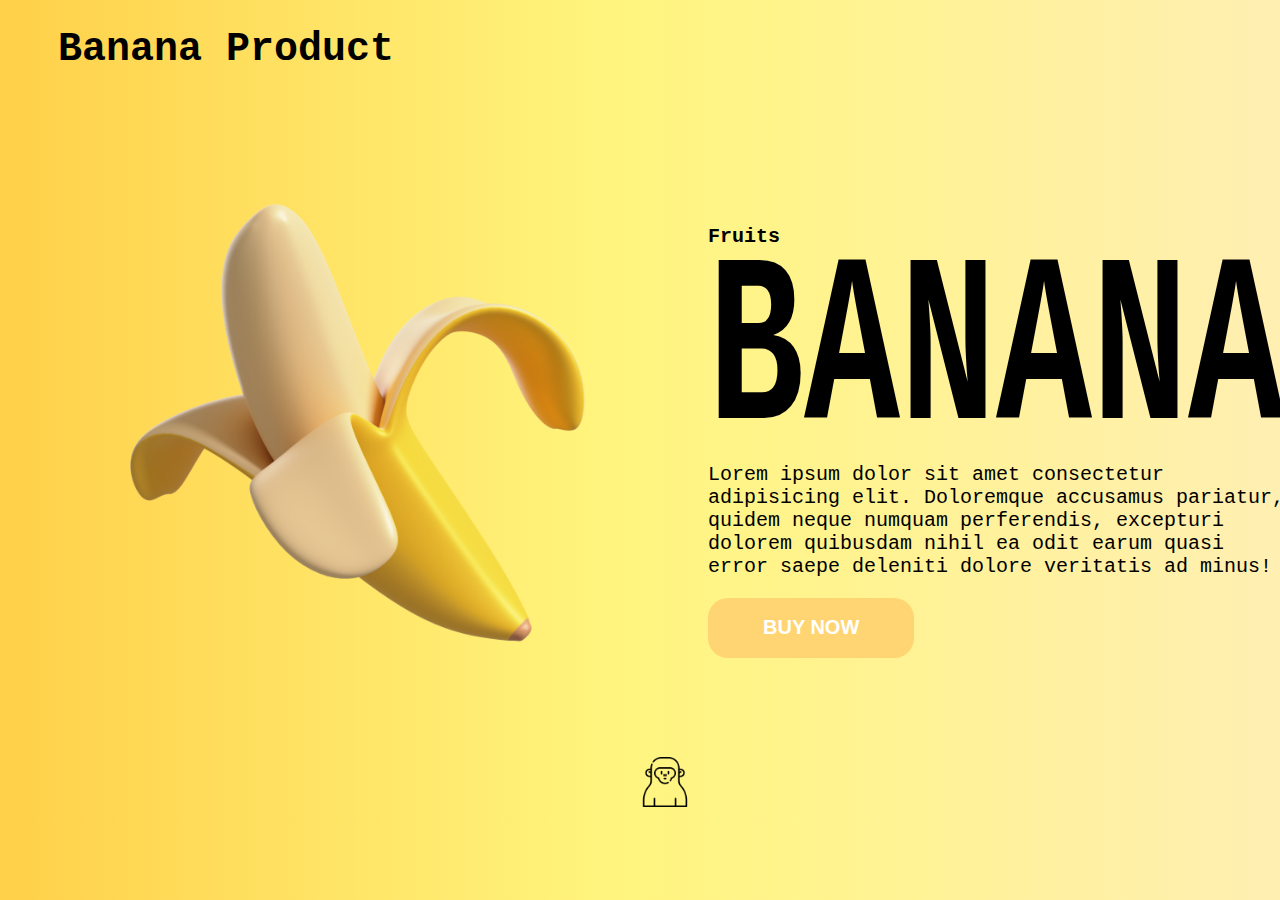
<file: out/production/javaTextbook/htmlProject/index.html>
<!DOCTYPE html>
<html lang="en">

<head>
    <meta charset="UTF-8">
    <!-- viewport คือการแสดงผลในอุปกรณ์แต่ละอย่าง เช่น มือถือ คอม ไอแพด -->
    <meta name="viewport" content="width=device-width, initial-scale=1.0">
    <!-- meta tag คือ การใส่ keyword ไว้สำหรับการค้นหา -->
    <link rel="stylesheet" href="styles.css">
    <title>Banana Product</title>
</head>

<body>
    <!-- Topic  -->
    <div class="Header">
        <h1>Banana Product</h1>
        <!-- Desc -->
        <div class="Info">
            <h2><img src="images/BananaBig.png" alt="img" width="600"></h2>
            <div class="Desc">
                <h4>Fruits</h4>
                <div class="Banana"><h1>BANANA</h1></div>
                <p>Lorem ipsum dolor sit amet consectetur adipisicing elit. Doloremque accusamus pariatur, quidem neque
                    numquam perferendis, excepturi dolorem quibusdam nihil ea odit earum quasi error saepe deleniti
                    dolore veritatis ad minus!</p>
                <button><a href="https://www.youtube.com/watch?v=xPaFQ8ogvto&ab_channel=KNOWIDEASMEDIA" </a>
                        <h1>BUY NOW<h1></button>
            </div>
        </div>
        <!-- End -->
        <div class="Social">
            <a href="https://www.youtube.com/watch?v=q2g0lpng5n0&ab_channel=Gssspotted"><img src="images/gorilla.png" alt="Uou Uah" width="50"></a>
        </div>
    </div>
</body>

</html>
</file>
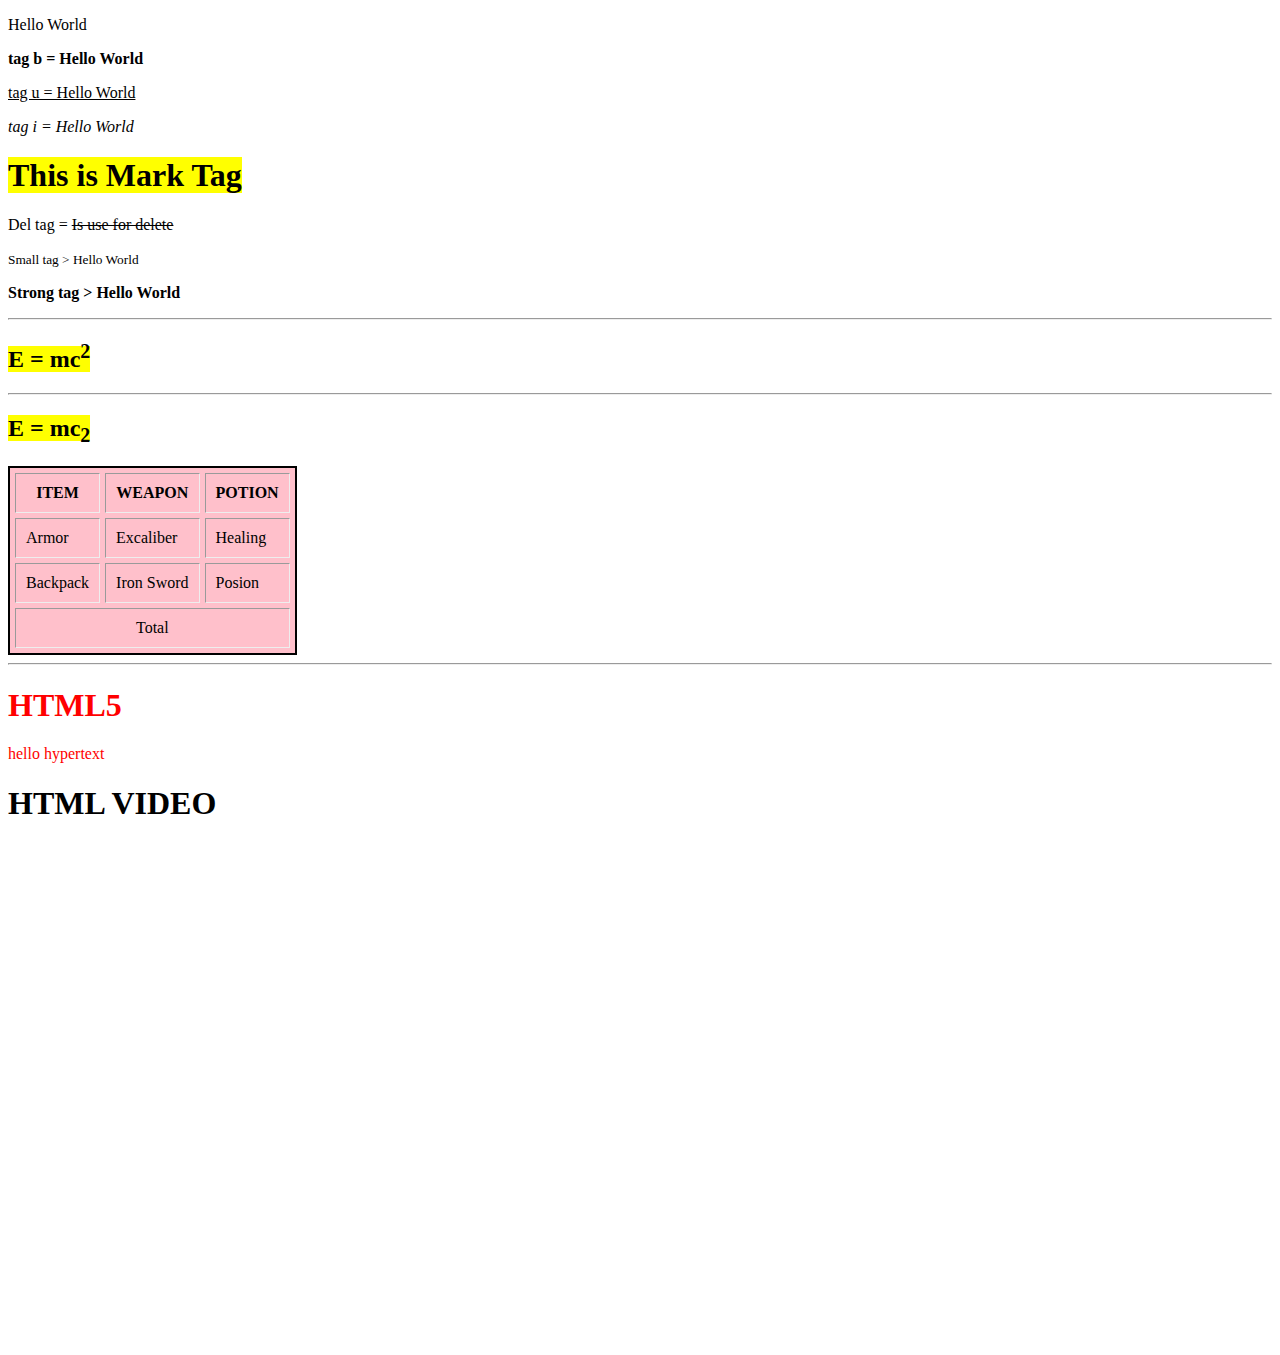
<file: out/production/javaTextbook/htmlTextbook/HTMLBOOK/index.html>
<!DOCTYPE html>
<html lang="en">
  <head>
    <meta charset="UTF-8" />
    <meta name="viewport" content="width=device-width, initial-scale=1.0" />
    <title>Document</title>
    <!-- Block เต็มบรรทัด Inline กว้างเท่าที่แสดง -->
    <style>
      table {
        border: 2px solid;
      }
    </style>
  </head>
  <body>
    <!-- paragraph -->
    <p>Hello World</p>
    <p><b>tag b = Hello World</b></p>
    <p><u>tag u = Hello World</u></p>
    <p><i>tag i = Hello World</i></p>
    <h1><mark>This is Mark Tag</mark></h1>
    <p>Del tag = <del>Is use for delete</del></p>
    <p><small>Small tag > Hello World</small></p>
    <p><strong>Strong tag > Hello World</strong></p>
    <hr />
    <!-- Sup tag for top : Sub tag for bottom -->
    <h2>
      <mark>E = mc<sup>2</sup></mark>
    </h2>
    <hr />
    <h2>
      <mark>E = mc<sub>2</sub></mark>
    </h2>
  </body>
  <table border="1" bgcolor="pink" cellpadding="10" cellspacing="5">
    <!-- หัว -->
    <thead>
      <th>ITEM</th>
      <th>WEAPON</th>
      <th>POTION</th>
    </thead>
    <!-- เนื้อหา -->
    <tbody>
      <!-- แถวแนวนอน -->
      <tr>
        <!--  กำหนดตอลัมน์ -->
        <td>Armor</td>
        <td>Excaliber</td>
        <td>Healing</td>
      </tr>
      <tr>
        <td>Backpack</td>
        <td>Iron Sword</td>
        <td>Posion</td>
      </tr>
    </tbody>
    <tfoot align="center">
      <tr>
        <!-- Colspan แนวนอน Rowspan แนวตั้ง -->
        <td colspan="3">Total</td>
      </tr>
    </tfoot>
  </table>
  <hr />
  <span style="color: red">
    <h1>HTML5</h1>
    <p>hello hypertext</p>
  </span>
  <h1>HTML VIDEO</h1>
  <video src=""></video>
  <iframe src="https://www.youtube.com/embed/0hfeNPM7piw" frameborder="0" width="820" height="500"></iframe>
</html>
</file>
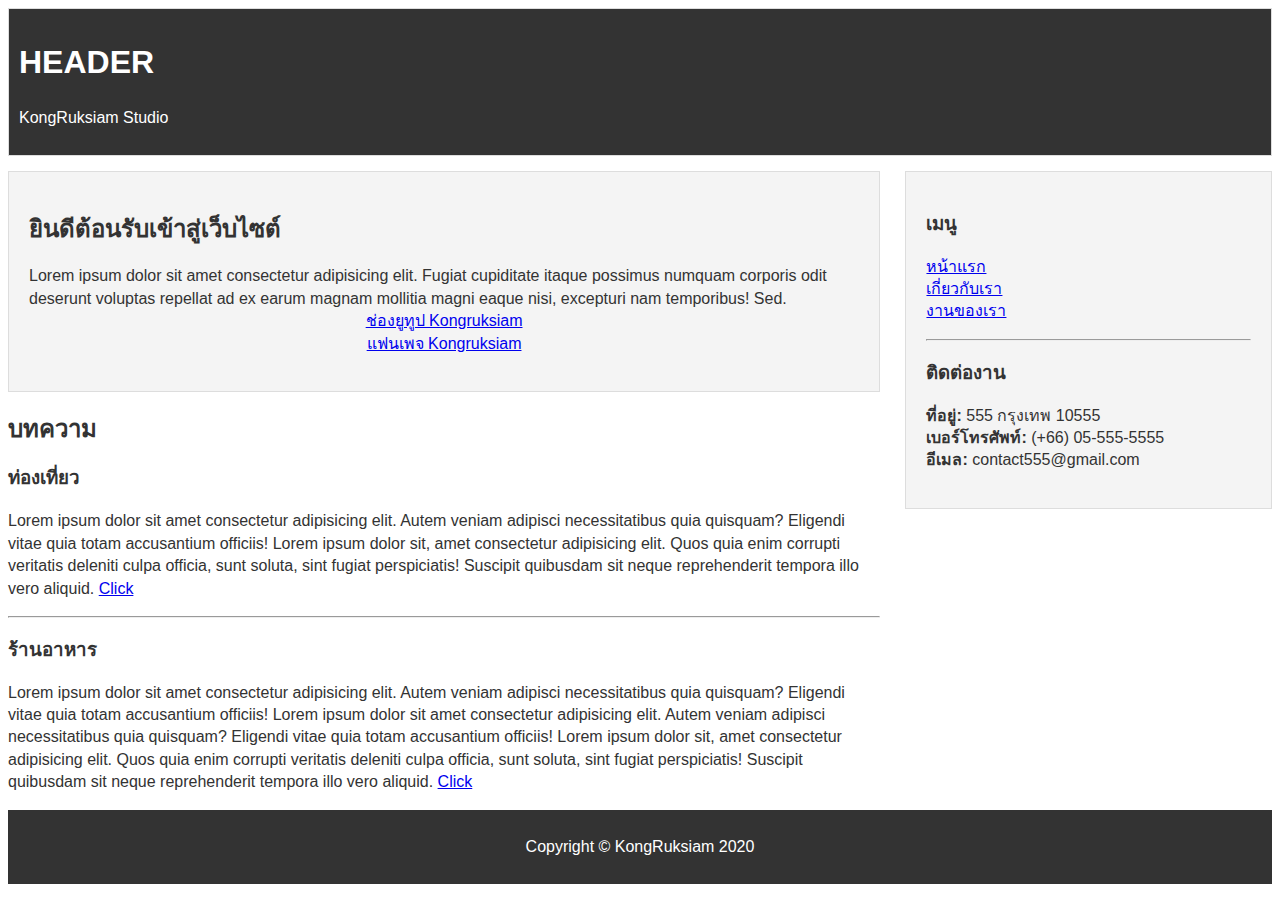
<file: out/production/javaTextbook/htmlTextbook/HTMLBOOK/sematic.html>
<!DOCTYPE html>
<html lang="en">
  <head>
    <meta charset="UTF-8" />
    <meta name="viewport" content="width=device-width, initial-scale=1.0" />
    <meta http-equiv="X-UA-Compatible" content="ie=edge" />
    <title>HTML5 Semantic</title>
    <style>
      * {
        box-sizing: border-box;
      }

      ul {
        padding: 0;
        list-style: none;
      }

      body {
        font-family: Arial, Helvetica, sans-serif;
        color: #333;
        line-height: 1.4;
      }

      #header {
        margin-bottom: 15px;
        background: #333;
        color: #fff;
        padding: 10px;
      }

      #main {
        float: left;
        width: 69%;
      }

      #sidebar {
        float: right;
        width: 29%;
      }

      .clr {
        clear: both;
      }

      #footer {
        background: #333;
        color: #fff;
        padding: 10px;
      }

      .text-center {
        display: block;
        text-align: center;
      }

      .card {
        border: 1px solid #ddd;
        background: #f4f4f4;
        padding: 20px;
        margin-bottom: 10px;
      }
    </style>
  </head>
    <!-- Sematic tag ใช้แทน div หลายๆชั้น -->
  <body>
    <!-- Header -->
    <div id="header" class="card">
      <h1>HEADER</h1>
      <p>KongRuksiam Studio</p>
    </div>

    <!-- Main Content -->
    <div id="main">
      <!-- Welcome Section -->
      <section id="welcome" class="card">
        <h2>ยินดีต้อนรับเข้าสู่เว็บไซต์</h2>
        <p>
          Lorem ipsum dolor sit amet consectetur adipisicing elit. Fugiat
          cupiditate itaque possimus numquam corporis odit deserunt voluptas
          repellat ad ex earum magnam mollitia magni eaque nisi, excepturi nam
          temporibus! Sed. <br />
          <a href="#" class="text-center">ช่องยูทูป Kongruksiam</a>
          <a href="#" class="text-center">แฟนเพจ Kongruksiam</a>
        </p>
      </section>
      <!-- Blog Section -->
      <section id="blog">
        <h2>บทความ</h2>
        <!-- Article One -->
        <article class="article">
          <h3>ท่องเที่ยว</h3>
          <p>
            Lorem ipsum dolor sit amet consectetur adipisicing elit. Autem
            veniam adipisci necessitatibus quia quisquam? Eligendi vitae quia
            totam accusantium officiis!
            Lorem ipsum dolor sit, amet consectetur adipisicing elit. 
            Quos quia enim corrupti veritatis deleniti culpa officia, sunt soluta, 
            sint fugiat perspiciatis! Suscipit quibusdam sit neque reprehenderit tempora illo vero aliquid.
            <a href="#">Click</a>
          </p>
        </article>
        <hr>
        <!-- Article Two -->
        <article class="article">
          <h3>ร้านอาหาร</h3>
          <p>
            Lorem ipsum dolor sit amet consectetur adipisicing elit. Autem
            veniam adipisci necessitatibus quia quisquam? Eligendi vitae quia
            totam accusantium officiis!
            Lorem ipsum dolor sit amet consectetur adipisicing elit. Autem
            veniam adipisci necessitatibus quia quisquam? Eligendi vitae quia
            totam accusantium officiis!
            Lorem ipsum dolor sit, amet consectetur adipisicing elit. 
            Quos quia enim corrupti veritatis deleniti culpa officia, sunt soluta, 
            sint fugiat perspiciatis! Suscipit quibusdam sit neque reprehenderit tempora illo vero aliquid.
            <a href="#">Click</a>
          </p>
        </article>
      </div>
    </div>

    <!-- Sidebar-->
    <aside id="sidebar" class="card">
      <h3>เมนู</h3>
      <!-- Navigation -->
      <ul id="main-nav">
        <li><a href="#">หน้าแรก</a></li>
        <li><a href="#">เกี่ยวกับเรา</a></li>
        <li><a href="#">งานของเรา</a></li>
      </ul>
      <hr />
      <h3>ติดต่องาน</h3>
      <ul>
        <li><strong>ที่อยู่:</strong> 555 กรุงเทพ 10555</li>
        <li><strong>เบอร์โทรศัพท์:</strong> (+66) 05-555-5555</li>
        <li><strong>อีเมล:</strong> contact555@gmail.com</li>
      </ul>
    </aside>

    <div class="clr"></div>

    <!-- Footer -->
    <div id="footer">
      <p class="text-center">Copyright &copy; KongRuksiam 2020</p>
    </div>
  </body>
</html>
</file>
<file: out/production/javaTextbook/htmlProject/styles.css>
body{
    /* background-color: linear-gradient(to bottom right, red, yellow);  */
        font-family: monospace;
        background: rgb(255,208,73);
        background: linear-gradient(90deg, rgba(255,208,73,1) 0%, rgba(255,245,126,1) 48%, rgba(255,239,178,1) 100%);
        /* background-repeat: no-repeat; */
        /* background-image: linear-gradient(to bottom right,rgb(255, 187, 0), yellow); */
}
.Header{
    margin-left: 50px;
    font-size: x-large;
}
.Info{
    display: flex;
    justify-content: space-between;
    align-items: center;
}
.Desc{
    padding: 50px;
}
.Banana{
    font-size: 80px;
    transform: scaleY(1.5);
    line-height: 1.5%;
}
.Desc button{
    padding: 5px;
    border: 0;
    border-radius: 20px;
    background-color: rgb(255, 213, 115);
}
.Desc a{
    text-decoration: none;
}
.Desc button a h1{
    font-size: 20px;
    padding: 0px 50px;
    color: white;
}
.Social{
    display: flex;
    justify-content: center;
    align-content: center;
}
</file>
